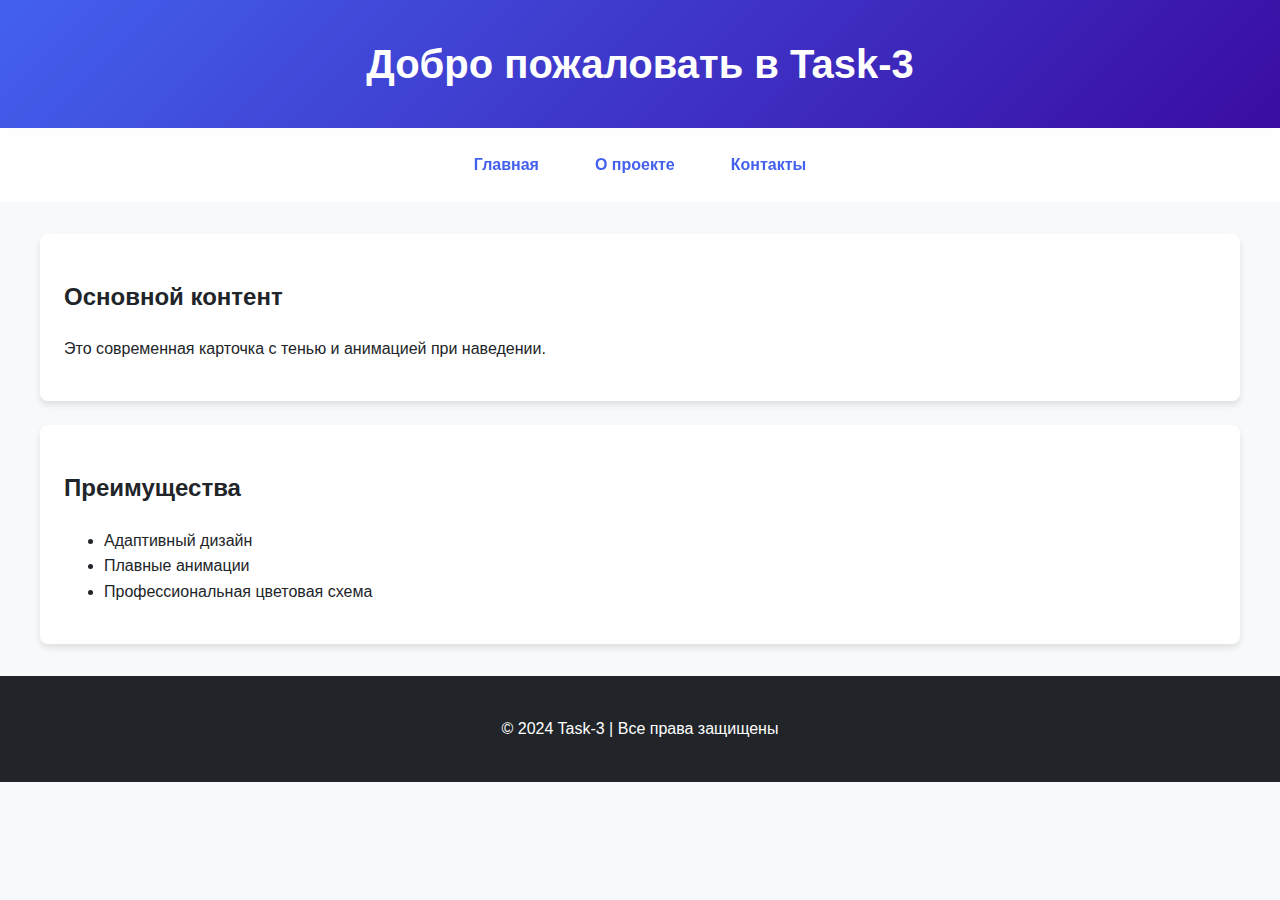
<file: index.html>
<!DOCTYPE html>
<html lang="ru">
<head>
  <meta charset="UTF-8">
  <meta name="viewport" content="width=device-width, initial-scale=1.0">
  <title>Task-3 - Современный дизайн</title>
  <link rel="stylesheet" href="styles.css">
</head>
<body>
  <header>
    <h1>Добро пожаловать в Task-3</h1>
  </header>
  
  <nav>
    <a href="index.html">Главная</a>
    <a href="#">О проекте</a>
    <a href="#">Контакты</a>
  </nav>
  
  <main>
    <section class="card">
      <h2>Основной контент</h2>
      <p>Это современная карточка с тенью и анимацией при наведении.</p>
    </section>
    
    <section class="card">
      <h2>Преимущества</h2>
      <ul>
        <li>Адаптивный дизайн</li>
        <li>Плавные анимации</li>
        <li>Профессиональная цветовая схема</li>
      </ul>
    </section>
  </main>
  
  <footer>
    <p>© 2024 Task-3 | Все права защищены</p>
  </footer>
</body>
</html>
</file>
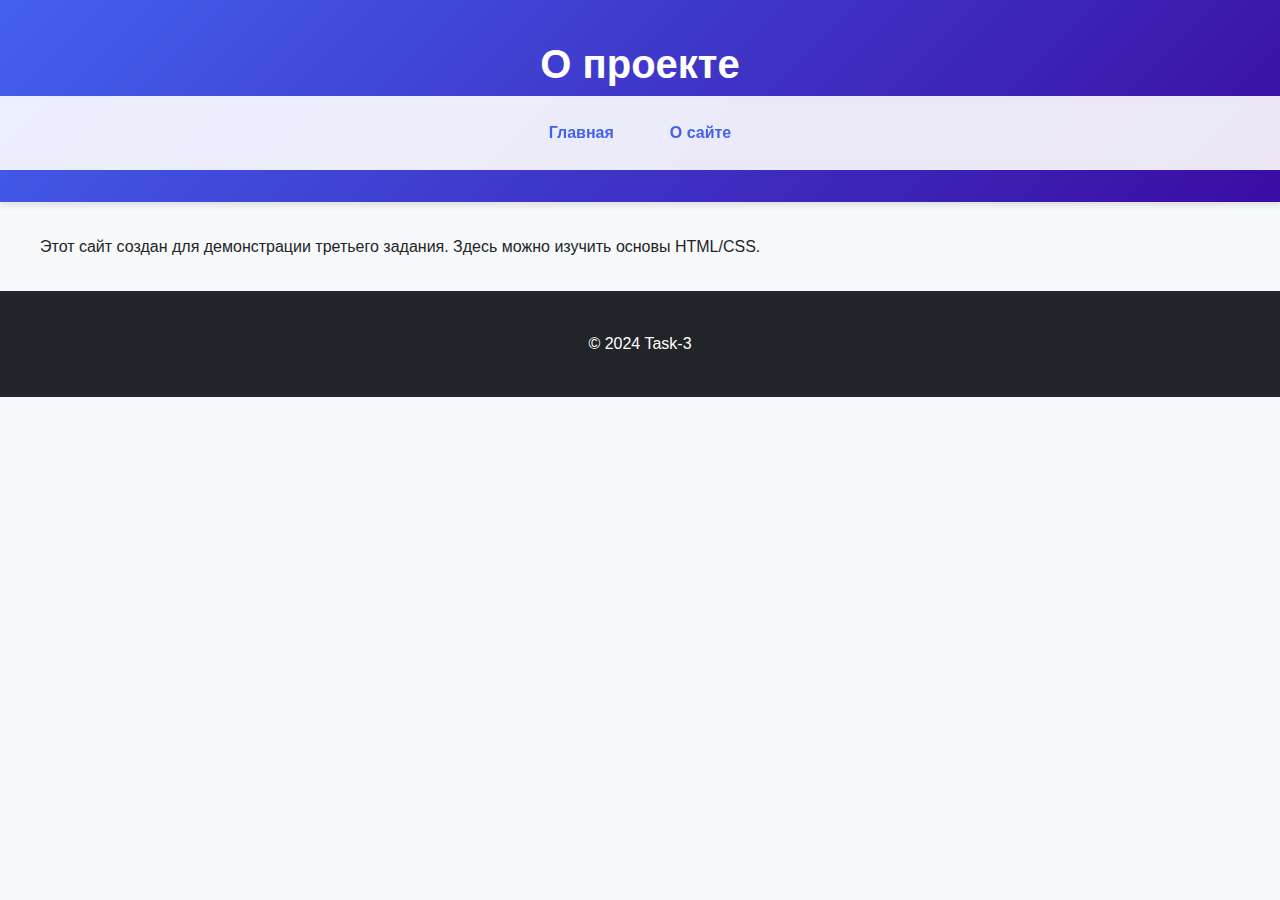
<file: about.html>
<!DOCTYPE html>
<html lang="ru">
<head>
    <meta charset="UTF-8">
    <meta name="viewport" content="width=device-width, initial-scale=1.0">
    <title>О проекте Task-3</title>
    <link rel="stylesheet" href="styles.css">
</head>
<body>
    <header>
        <h1>О проекте</h1>
        <nav>
            <a href="index.html">Главная</a>
            <a href="about.html">О сайте</a>
        </nav>
    </header>
    <main>
        <p>Этот сайт создан для демонстрации третьего задания. Здесь можно изучить основы HTML/CSS.</p>
    </main>
    <footer>
        <p>© 2024 Task-3</p>
    </footer>
</body>
</html>
</file>
<file: styles.css>
/* Глобальные стили */
:root {
  --primary: #4361ee; /* Синий акцент */
  --dark: #212529;
  --light: #f8f9fa;
  --shadow: 0 4px 6px rgba(0, 0, 0, 0.1);
}

body {
  font-family: 'Segoe UI', Tahoma, Geneva, Verdana, sans-serif;
  line-height: 1.6;
  color: var(--dark);
  background-color: var(--light);
  margin: 0;
  padding: 0;
  transition: all 0.3s ease;
}

/* Шапка */
header {
  background: linear-gradient(135deg, #4361ee, #3a0ca3);
  color: white;
  padding: 2rem 0;
  text-align: center;
  box-shadow: var(--shadow);
}

header h1 {
  margin: 0;
  font-size: 2.5rem;
  animation: fadeInDown 1s;
}

/* Навигация */
nav {
  display: flex;
  justify-content: center;
  gap: 1.5rem;
  padding: 1rem;
  background: rgba(255, 255, 255, 0.9);
  backdrop-filter: blur(5px);
}

nav a {
  color: var(--primary);
  text-decoration: none;
  font-weight: 600;
  padding: 0.5rem 1rem;
  border-radius: 4px;
  transition: all 0.3s;
}

nav a:hover {
  background-color: var(--primary);
  color: white;
  transform: translateY(-2px);
}

/* Основной контент */
main {
  max-width: 1200px;
  margin: 2rem auto;
  padding: 0 1rem;
  animation: fadeIn 1s;
}

/* Карточки */
.card {
  background: white;
  border-radius: 8px;
  padding: 1.5rem;
  margin-bottom: 1.5rem;
  box-shadow: var(--shadow);
  transition: transform 0.3s;
}

.card:hover {
  transform: translateY(-5px);
}

/* Подвал */
footer {
  text-align: center;
  padding: 1.5rem;
  background: var(--dark);
  color: white;
  margin-top: 2rem;
}

/* Анимации */
@keyframes fadeIn {
  from { opacity: 0; }
  to { opacity: 1; }
}

@keyframes fadeInDown {
  from { 
    opacity: 0;
    transform: translateY(-20px);
  }
  to { 
    opacity: 1;
    transform: translateY(0);
  }
}

/* Адаптивность */
@media (max-width: 768px) {
  header h1 {
    font-size: 2rem;
  }
  
  nav {
    flex-direction: column;
    align-items: center;
    gap: 0.5rem;
  }
}
</file>
